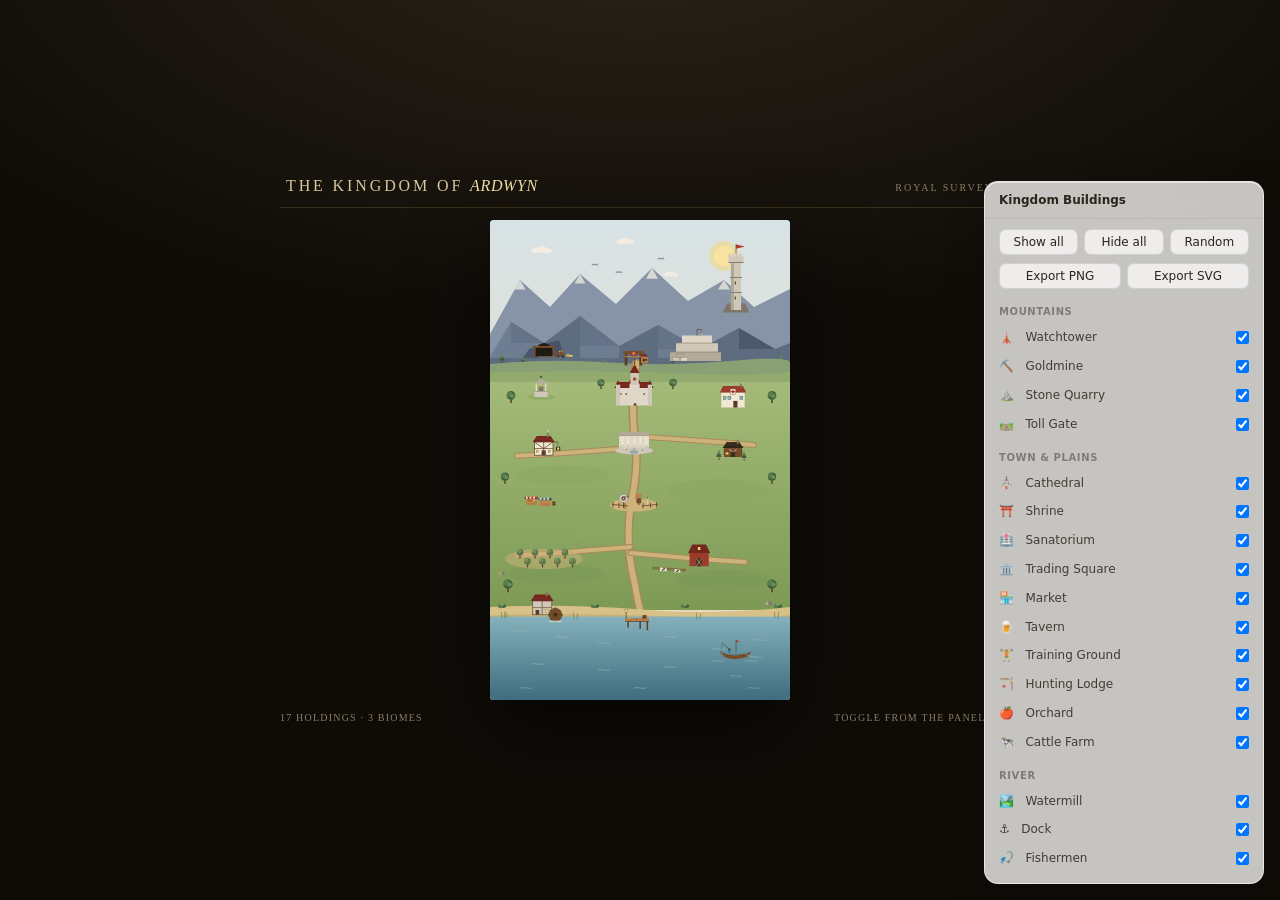
<file: kingom drawing/kingdom.html>
<!DOCTYPE html>
<html lang="en">
<head>
<meta charset="utf-8" />
<title>The Kingdom of Ardwyn</title>
<link rel="stylesheet" href="kingdom.css">
</head>
<body>
<div class="frame">
  <div class="titlebar">
    <h1>The Kingdom of <em>Ardwyn</em></h1>
    <span class="meta">Royal Survey</span>
  </div>
  <div class="stage">
<svg id="map" viewBox="0 0 1000 1600" preserveAspectRatio="xMidYMid slice" aria-label="Kingdom map vertical">
      <defs>
        <linearGradient id="sky" x1="0" y1="0" x2="0" y2="1">
          <stop offset="0" stop-color="#d8e3e6" />
          <stop offset="1" stop-color="#ecd9b8" />
        </linearGradient>
        <linearGradient id="riverGrad" x1="0" y1="0" x2="0" y2="1">
          <stop offset="0" stop-color="#84b1bb" />
          <stop offset="1" stop-color="#3f6c7e" />
        </linearGradient>
        <linearGradient id="grassGrad" x1="0" y1="0" x2="0" y2="1">
          <stop offset="0" stop-color="#a4ba78" />
          <stop offset="1" stop-color="#7d9a55" />
        </linearGradient>

        <symbol id="pine" overflow="visible">
          <rect x="-2.5" y="-4" width="5" height="12" fill="#5a3d24" />
          <polygon points="0,-44 -14,-8 14,-8" fill="#3f5e3a" />
          <polygon points="0,-44 -10,-22 10,-22" fill="#577d4f" />
          <polygon points="0,-44 -5,-30 5,-30" fill="#7a9c63" />
        </symbol>
        <symbol id="tree" overflow="visible">
          <rect x="-3" y="-2" width="6" height="14" fill="#5a3d24" />
          <circle cx="0" cy="-18" r="17" fill="#3f5e3a" />
          <circle cx="-5" cy="-22" r="11" fill="#577d4f" />
          <circle cx="6" cy="-16" r="8" fill="#7a9c63" opacity=".7" />
        </symbol>
        <symbol id="bush" overflow="visible">
          <ellipse cx="-5" cy="-3" rx="9" ry="7" fill="#577d4f" />
          <ellipse cx="6" cy="-3" rx="8" ry="6" fill="#3f5e3a" />
          <ellipse cx="0" cy="-8" rx="7" ry="5" fill="#7a9c63" />
        </symbol>
        <symbol id="rock" overflow="visible">
          <polygon points="-12,3 -8,-7 0,-10 8,-7 12,3" fill="#7e7768" />
          <polygon points="-12,3 -8,-7 -2,-9 -2,3" fill="#b3aa9a" />
        </symbol>
        <symbol id="cloud" overflow="visible">
          <ellipse cx="0" cy="0" rx="30" ry="9" fill="#f5ede0" opacity=".9" />
          <ellipse cx="-16" cy="3" rx="18" ry="8" fill="#f5ede0" opacity=".9" />
          <ellipse cx="18" cy="3" rx="20" ry="9" fill="#f5ede0" opacity=".9" />
          <ellipse cx="2" cy="-7" rx="14" ry="6" fill="#f5ede0" opacity=".9" />
        </symbol>
        <symbol id="apple" overflow="visible">
          <rect x="-2" y="-2" width="4" height="10" fill="#5a3d24" />
          <circle cx="0" cy="-12" r="11" fill="#577d4f" />
          <circle cx="-3" cy="-16" r="6" fill="#7a9c63" />
          <circle cx="-5" cy="-10" r="1.6" fill="#b03a2e" />
          <circle cx="4" cy="-13" r="1.6" fill="#b03a2e" />
          <circle cx="2" cy="-8" r="1.6" fill="#b03a2e" />
          <circle cx="-2" cy="-15" r="1.6" fill="#b03a2e" />
        </symbol>
        <symbol id="cow" overflow="visible">
          <ellipse cx="0" cy="0" rx="14" ry="7" fill="#f5ede0" />
          <rect x="-13" y="0" width="3" height="8" fill="#f5ede0" />
          <rect x="10" y="0" width="3" height="8" fill="#f5ede0" />
          <ellipse cx="-10" cy="-5" rx="5" ry="4" fill="#f5ede0" />
          <ellipse cx="3" cy="-2" rx="5" ry="3" fill="#3a2e1a" />
          <ellipse cx="-3" cy="2" rx="4" ry="3" fill="#3a2e1a" />
          <circle cx="-12" cy="-5" r="1" fill="#3a2e1a" />
        </symbol>
        <symbol id="wave" overflow="visible">
          <path d="M-20 0 Q-10 -3 0 0 T20 0" stroke="#a3c5cd" stroke-width="2" fill="none" opacity=".7" stroke-linecap="round"/>
        </symbol>
      </defs>

      <!-- ════════════ SKY ════════════ -->
      <rect width="1000" height="1600" fill="url(#sky)" />

      <!-- Sun -->
      <circle cx="780" cy="120" r="50" fill="#f4d77a" opacity=".55" />
      <circle cx="780" cy="120" r="34" fill="#f8e3a0" />

      <!-- Clouds -->
      <use href="#cloud" x="170" y="100" />
      <use href="#cloud" x="450" y="70" transform="scale(.85)" style="transform-origin:450px 70px" />
      <use href="#cloud" x="600" y="180" transform="scale(.7)" style="transform-origin:600px 180px" />

      <!-- Birds -->
      <g stroke="#3e4860" stroke-width="2.4" fill="none" stroke-linecap="round">
        <path d="M340 150 q5 -6 10 0 q5 -6 10 0" />
        <path d="M420 175 q5 -6 10 0 q5 -6 10 0" />
        <path d="M560 130 q5 -6 10 0 q5 -6 10 0" />
      </g>

      <!-- ════════════ FAR MOUNTAINS ════════════ -->
      <path d="M0 380 L100 200 L200 290 L300 180 L420 280 L540 160 L660 270 L780 200 L880 290 L1000 230 L1000 460 L0 460 Z"
            fill="#8794a8" />
      <g fill="#eaeae0" opacity=".8">
        <polygon points="100,200 82,232 118,232" />
        <polygon points="300,180 282,212 318,212" />
        <polygon points="540,160 520,196 560,196" />
        <polygon points="780,200 760,232 800,232" />
      </g>

      <!-- ════════════ NEAR MOUNTAINS ════════════ -->
      <path d="M0 460 L70 340 L180 410 L300 320 L430 420 L560 350 L700 430 L830 360 L950 430 L1000 410 L1000 510 L0 510 Z"
            fill="#5e6c80" />
      <g fill="#3e4860" opacity=".55">
        <polygon points="70,340 180,410 70,410" />
        <polygon points="300,320 430,420 300,420" />
        <polygon points="560,350 700,430 560,430" />
        <polygon points="830,360 950,430 830,430" />
      </g>
      <g fill="#7a8aa0" opacity=".55">
        <polygon points="70,340 180,410 180,460 -10,460" />
        <polygon points="300,320 430,420 430,460 300,460" />
        <polygon points="560,350 700,430 700,460 560,460" />
      </g>
      <g>
        <use href="#pine" x="40"  y="475" transform="scale(.7)" style="transform-origin:40px 475px" />
        <use href="#pine" x="110" y="480" transform="scale(.6)" style="transform-origin:110px 480px" />
        <use href="#pine" x="380" y="486" transform="scale(.55)" style="transform-origin:380px 486px" />
        <use href="#pine" x="610" y="478" transform="scale(.6)" style="transform-origin:610px 478px" />
        <use href="#pine" x="900" y="488" transform="scale(.55)" style="transform-origin:900px 488px" />
        <use href="#pine" x="970" y="478" transform="scale(.65)" style="transform-origin:970px 478px" />
      </g>

      <!-- ════════════ HILLS / FOOTHILLS ════════════ -->
      <path d="M0 480 Q200 462 400 475 T800 470 T1000 475 L1000 540 L0 540 Z" fill="#8aa074" />
      <path d="M0 510 Q300 498 600 510 T1000 506 L1000 560 L0 560 Z" fill="#94ae6c" opacity=".75"/>

      <!-- ════════════ GRASS PLAINS (large vertical band) ════════════ -->
      <rect x="0" y="540" width="1000" height="760" fill="url(#grassGrad)" />
      <!-- field patches scattered -->
      <ellipse cx="240" cy="850" rx="160" ry="32" fill="#8aa860" opacity=".5" />
      <ellipse cx="760" cy="900" rx="170" ry="36" fill="#8aa860" opacity=".5" />
      <ellipse cx="500" cy="1050" rx="220" ry="40" fill="#8aa860" opacity=".45" />
      <ellipse cx="220" cy="1180" rx="160" ry="32" fill="#7a9858" opacity=".5" />
      <ellipse cx="780" cy="1200" rx="160" ry="34" fill="#7a9858" opacity=".5" />

      <!-- ROADS — main S-curve from mountain pass down to riverbank -->
      <g>
        <path d="M488 478 Q470 580 480 700 Q500 820 470 940 Q450 1080 480 1200 Q495 1280 500 1300"
              fill="none" stroke="#a8895b" stroke-width="30" stroke-linecap="round" />
        <path d="M488 478 Q470 580 480 700 Q500 820 470 940 Q450 1080 480 1200 Q495 1280 500 1300"
              fill="none" stroke="#cdb27a" stroke-width="20" stroke-linecap="round" />
        <!-- right branch (mid plains) -->
        <path d="M477 720 Q620 730 760 740 Q830 745 880 750"
              fill="none" stroke="#a8895b" stroke-width="20" stroke-linecap="round" />
        <path d="M477 720 Q620 730 760 740 Q830 745 880 750"
              fill="none" stroke="#cdb27a" stroke-width="13" stroke-linecap="round" />
        <!-- left branch (mid plains) -->
        <path d="M477 760 Q330 770 200 780 Q140 783 90 786"
              fill="none" stroke="#a8895b" stroke-width="20" stroke-linecap="round" />
        <path d="M477 760 Q330 770 200 780 Q140 783 90 786"
              fill="none" stroke="#cdb27a" stroke-width="13" stroke-linecap="round" />
        <!-- right branch (lower plains) -->
        <path d="M468 1110 Q580 1120 700 1130 Q780 1135 850 1140"
              fill="none" stroke="#a8895b" stroke-width="20" stroke-linecap="round" />
        <path d="M468 1110 Q580 1120 700 1130 Q780 1135 850 1140"
              fill="none" stroke="#cdb27a" stroke-width="13" stroke-linecap="round" />
        <!-- left branch (lower plains) -->
        <path d="M468 1090 Q340 1100 220 1110 Q150 1115 90 1118"
              fill="none" stroke="#a8895b" stroke-width="20" stroke-linecap="round" />
        <path d="M468 1090 Q340 1100 220 1110 Q150 1115 90 1118"
              fill="none" stroke="#cdb27a" stroke-width="13" stroke-linecap="round" />
      </g>

      <!-- ════════════ RIVERBANK ════════════ -->
      <path d="M0 1290 Q250 1278 500 1298 T1000 1290 L1000 1330 L0 1330 Z" fill="#d8c089" />
      <path d="M0 1318 Q300 1308 600 1322 T1000 1316 L1000 1332 L0 1332 Z" fill="#c1a973" opacity=".7"/>

      <!-- ════════════ RIVER ════════════ -->
      <rect x="0" y="1322" width="1000" height="280" fill="url(#riverGrad)" />
      <g>
        <use href="#wave" x="100" y="1370" />
        <use href="#wave" x="240" y="1390" />
        <use href="#wave" x="380" y="1410" />
        <use href="#wave" x="600" y="1390" />
        <use href="#wave" x="760" y="1430" />
        <use href="#wave" x="900" y="1400" />
        <use href="#wave" x="160" y="1480" />
        <use href="#wave" x="380" y="1500" />
        <use href="#wave" x="600" y="1490" />
        <use href="#wave" x="820" y="1520" />
        <use href="#wave" x="120" y="1560" />
        <use href="#wave" x="500" y="1560" />
        <use href="#wave" x="880" y="1560" />
      </g>
      <!-- Reeds -->
      <g stroke="#5a7a3e" stroke-width="2" stroke-linecap="round" fill="none">
        <line x1="40" y1="1326" x2="38" y2="1308" />
        <line x1="48" y1="1326" x2="50" y2="1306" />
        <line x1="56" y1="1326" x2="54" y2="1310" />
        <line x1="280" y1="1330" x2="278" y2="1310" />
        <line x1="290" y1="1330" x2="292" y2="1313" />
        <line x1="690" y1="1330" x2="688" y2="1310" />
        <line x1="700" y1="1330" x2="702" y2="1313" />
        <line x1="950" y1="1326" x2="948" y2="1308" />
        <line x1="960" y1="1326" x2="962" y2="1308" />
      </g>

      <!-- Decorative trees, bushes, rocks scattered through plains -->
      <g>
        <use href="#tree" x="70"  y="600" transform="scale(.85)" style="transform-origin:70px 600px" />
        <use href="#tree" x="370" y="555" transform="scale(.7)" style="transform-origin:370px 555px" />
        <use href="#tree" x="610" y="555" transform="scale(.75)" style="transform-origin:610px 555px" />
        <use href="#tree" x="940" y="600" transform="scale(.85)" style="transform-origin:940px 600px" />
        <use href="#tree" x="50"  y="870" transform="scale(.8)" style="transform-origin:50px 870px" />
        <use href="#tree" x="940" y="870" transform="scale(.8)" style="transform-origin:940px 870px" />
        <use href="#tree" x="60"  y="1230" transform="scale(.9)" style="transform-origin:60px 1230px" />
        <use href="#tree" x="940" y="1230" transform="scale(.9)" style="transform-origin:940px 1230px" />
        <use href="#bush" x="40"  y="1290" />
        <use href="#bush" x="350" y="1290" />
        <use href="#bush" x="650" y="1290" />
        <use href="#bush" x="960" y="1290" />
        <use href="#rock" x="930" y="1280" />
        <use href="#rock" x="40"  y="1180" transform="scale(.8)" style="transform-origin:40px 1180px" />
      </g>

      <!-- ════════════════════════════════════════════ -->
      <!-- ════════════   BUILDINGS  ═════════════════ -->
      <!-- (Reusing the horizontal coords + translate.) -->
      <!-- ════════════════════════════════════════════ -->

      <!-- 1. WATCHTOWER (orig 1365,300 → new ~820,200) -->
      <g class="b" id="b-watchtower" transform="translate(-545,-100)">
        <polygon points="1335,378 1395,378 1410,408 1320,408" fill="#7e7768" />
        <rect x="1348" y="240" width="34" height="160" fill="#cfc8b8" />
        <rect x="1348" y="240" width="10" height="160" fill="#a39c8a" opacity=".7" />
        <rect x="1345" y="290" width="40" height="3" fill="#7e7768" />
        <rect x="1345" y="340" width="40" height="3" fill="#7e7768" />
        <rect x="1361" y="305" width="3" height="10" fill="#241f17" />
        <rect x="1361" y="355" width="3" height="10" fill="#241f17" />
        <rect x="1340" y="222" width="50" height="22" fill="#cfc8b8" />
        <g fill="#cfc8b8">
          <rect x="1340" y="212" width="8" height="14" />
          <rect x="1352" y="212" width="8" height="14" />
          <rect x="1364" y="212" width="8" height="14" />
          <rect x="1376" y="212" width="8" height="14" />
        </g>
        <rect x="1340" y="240" width="50" height="3" fill="#7e7768" />
        <line x1="1365" y1="212" x2="1365" y2="180" stroke="#3a2e1a" stroke-width="2" />
        <polygon points="1365,182 1395,188 1365,196" fill="#b03a2e" />
      </g>

      <!-- 2. GOLDMINE (orig 200,470 → new ~180,430) -->
      <g class="b" id="b-goldmine" transform="translate(-20,-40)">
        <polygon points="150,470 250,440 270,500 130,500" fill="#3e4860" opacity=".7" />
        <path d="M170 470 Q200 430 230 470 L230 495 L170 495 Z" fill="#1e1a12" />
        <rect x="166" y="465" width="6" height="32" fill="#7a4e2a" />
        <rect x="228" y="465" width="6" height="32" fill="#7a4e2a" />
        <rect x="162" y="460" width="76" height="6" fill="#7a4e2a" />
        <rect x="180" y="494" width="80" height="2" fill="#7e7768" />
        <rect x="180" y="498" width="80" height="2" fill="#7e7768" />
        <line x1="186" y1="492" x2="186" y2="500" stroke="#5a3d24" stroke-width="1.4" />
        <line x1="200" y1="492" x2="200" y2="500" stroke="#5a3d24" stroke-width="1.4" />
        <line x1="214" y1="492" x2="214" y2="500" stroke="#5a3d24" stroke-width="1.4" />
        <line x1="240" y1="492" x2="240" y2="500" stroke="#5a3d24" stroke-width="1.4" />
        <rect x="244" y="478" width="22" height="14" fill="#7a4e2a" />
        <rect x="244" y="478" width="22" height="3" fill="#5a3d24" />
        <circle cx="248" cy="494" r="3" fill="#241f17" />
        <circle cx="262" cy="494" r="3" fill="#241f17" />
        <circle cx="252" cy="478" r="2.5" fill="#d8b34a" />
        <circle cx="258" cy="476" r="2" fill="#f1d97a" />
        <circle cx="262" cy="479" r="1.8" fill="#d8b34a" />
        <polygon points="270,495 280,485 290,495" fill="#d8b34a" />
        <polygon points="282,495 290,488 298,495" fill="#f1d97a" />
      </g>

      <!-- 3. STONE QUARRY (orig 1090,450 → new ~680,420) -->
      <g class="b" id="b-quarry" transform="translate(-410,-30)">
        <polygon points="1010,470 1180,470 1180,500 1010,500" fill="#b3aa9a" />
        <polygon points="1030,440 1170,440 1170,470 1030,470" fill="#cfc8b8" />
        <polygon points="1050,415 1150,415 1150,440 1050,440" fill="#dfd8c8" />
        <line x1="1010" y1="470" x2="1180" y2="470" stroke="#7e7768" stroke-width="2" />
        <line x1="1030" y1="440" x2="1170" y2="440" stroke="#7e7768" stroke-width="2" />
        <rect x="1020" y="488" width="22" height="12" fill="#cfc8b8" stroke="#7e7768" />
        <rect x="1046" y="488" width="22" height="12" fill="#dfd8c8" stroke="#7e7768" />
        <rect x="1033" y="476" width="22" height="12" fill="#b3aa9a" stroke="#7e7768" />
        <line x1="1100" y1="415" x2="1100" y2="395" stroke="#5a3d24" stroke-width="2" />
        <line x1="1100" y1="395" x2="1115" y2="395" stroke="#5a3d24" stroke-width="2" />
        <line x1="1115" y1="395" x2="1115" y2="408" stroke="#3a2e1a" stroke-width="1" />
        <rect x="1112" y="408" width="6" height="6" fill="#cfc8b8" stroke="#7e7768" />
      </g>

      <!-- 4. TOLL GATE (orig 820,455 → new ~480,460) -->
      <g class="b" id="b-tollgate" transform="translate(-340,5)">
        <rect x="789" y="438" width="9" height="42" fill="#5a3d24" />
        <rect x="838" y="438" width="9" height="42" fill="#5a3d24" />
        <rect x="784" y="432" width="69" height="9" fill="#7a4e2a" />
        <rect x="789" y="448" width="58" height="4" fill="#b97e4a" />
        <path d="M810 432 L828 432 L828 446 Q819 452 810 446 Z" fill="#b03a2e" stroke="#3a2e1a" stroke-width="1" />
        <line x1="819" y1="434" x2="819" y2="448" stroke="#f1dfa6" stroke-width="1.4" />
        <line x1="813" y1="439" x2="825" y2="439" stroke="#f1dfa6" stroke-width="1.4" />
        <rect x="844" y="450" width="22" height="22" fill="#b97e4a" />
        <polygon points="842,450 868,450 855,440" fill="#74281d" />
        <rect x="850" y="458" width="6" height="8" fill="#241f17" />
        <rect x="858" y="458" width="6" height="6" fill="#74281d" />
      </g>

      <!-- 5. SHRINE (orig 270,576 → new ~170,580) -->
      <g class="b" id="b-shrine" transform="translate(-100,4)">
        <ellipse cx="270" cy="586" rx="46" ry="10" fill="#8aa860" opacity=".7" />
        <rect x="248" y="566" width="44" height="20" fill="#cfc8b8" />
        <rect x="248" y="566" width="44" height="3" fill="#a39c8a" />
        <rect x="252" y="540" width="5" height="26" fill="#dfd8c8" />
        <rect x="283" y="540" width="5" height="26" fill="#dfd8c8" />
        <polygon points="246,540 294,540 270,524" fill="#b3aa9a" />
        <rect x="262" y="552" width="16" height="14" fill="#7e7768" />
        <line x1="270" y1="552" x2="270" y2="546" stroke="#b97e4a" stroke-width="2" />
        <ellipse cx="270" cy="544" rx="2" ry="3" fill="#f4d77a" />
        <line x1="270" y1="524" x2="270" y2="514" stroke="#3a2e1a" stroke-width="2" />
        <line x1="266" y1="518" x2="274" y2="518" stroke="#3a2e1a" stroke-width="2" />
      </g>

      <!-- 6. CATHEDRAL (orig 490,560 → new ~480,580) -->
      <g class="b" id="b-cathedral" transform="translate(-10,20)">
        <rect x="430" y="540" width="120" height="58" fill="#dfd8c8" />
        <polygon points="424,540 556,540 540,520 440,520" fill="#74281d" />
        <line x1="430" y1="530" x2="550" y2="530" stroke="#9c3a2c" stroke-width="1" />
        <rect x="475" y="525" width="34" height="73" fill="#dfd8c8" />
        <polygon points="470,525 514,525 502,505 482,505" fill="#74281d" />
        <rect x="478" y="490" width="28" height="40" fill="#cfc8b8" />
        <polygon points="476,490 508,490 492,460" fill="#74281d" />
        <polygon points="492,460 488,455 496,455" fill="#74281d" />
        <line x1="492" y1="460" x2="492" y2="442" stroke="#3a2e1a" stroke-width="1.5" />
        <line x1="488" y1="446" x2="496" y2="446" stroke="#3a2e1a" stroke-width="1.5" />
        <circle cx="492" cy="510" r="6" fill="#74281d" />
        <circle cx="492" cy="510" r="6" fill="none" stroke="#f4d77a" stroke-width="1" />
        <line x1="486" y1="510" x2="498" y2="510" stroke="#f4d77a" stroke-width=".7" />
        <line x1="492" y1="504" x2="492" y2="516" stroke="#f4d77a" stroke-width=".7" />
        <g fill="#74281d">
          <path d="M442 562 q4 -10 8 0 z" />
          <path d="M460 562 q4 -10 8 0 z" />
          <path d="M520 562 q4 -10 8 0 z" />
          <path d="M538 562 q4 -10 8 0 z" />
        </g>
        <path d="M488 598 q4 -16 12 0 z" fill="#5a3d24" />
        <rect x="430" y="528" width="14" height="70" fill="#cfc8b8" />
        <polygon points="429,528 445,528 437,514" fill="#74281d" />
        <rect x="536" y="528" width="14" height="70" fill="#cfc8b8" />
        <polygon points="535,528 551,528 543,514" fill="#74281d" />
      </g>

      <!-- 7. SANATORIUM (orig 1257,565 → new ~810,600) -->
      <g class="b" id="b-sanatorium" transform="translate(-447,35)">
        <rect x="1218" y="540" width="78" height="50" fill="#f1e7d2" />
        <polygon points="1213,540 1301,540 1290,518 1224,518" fill="#9c3a2c" />
        <rect x="1280" y="510" width="6" height="14" fill="#7e7768" />
        <rect x="1248" y="528" width="18" height="18" fill="#f1e7d2" stroke="#3a2e1a" stroke-width="1" />
        <rect x="1254" y="532" width="6" height="10" fill="#b03a2e" />
        <rect x="1250" y="535" width="14" height="4" fill="#b03a2e" />
        <g fill="#84b1bb" stroke="#3a2e1a" stroke-width=".8">
          <rect x="1224" y="552" width="10" height="12" />
          <rect x="1240" y="552" width="10" height="12" />
          <rect x="1280" y="552" width="10" height="12" />
        </g>
        <rect x="1258" y="568" width="14" height="22" fill="#5a3d24" />
        <line x1="1265" y1="568" x2="1265" y2="590" stroke="#3a2e1a" stroke-width=".8" />
      </g>

      <!-- 8. TRAINING GROUND (orig 1430,700 → new ~480,950) -->
      <g class="b" id="b-training" transform="translate(-950,250)">
        <ellipse cx="1430" cy="700" rx="80" ry="22" fill="#cdb27a" />
        <g stroke="#5a3d24" stroke-width="2.5" fill="none">
          <line x1="1360" y1="708" x2="1360" y2="690" />
          <line x1="1380" y1="710" x2="1380" y2="692" />
          <line x1="1400" y1="712" x2="1400" y2="694" />
          <line x1="1460" y1="712" x2="1460" y2="694" />
          <line x1="1485" y1="710" x2="1485" y2="692" />
          <line x1="1505" y1="708" x2="1505" y2="690" />
          <line x1="1356" y1="698" x2="1410" y2="703" />
          <line x1="1456" y1="703" x2="1510" y2="698" />
        </g>
        <circle cx="1395" cy="678" r="14" fill="#f1e7d2" stroke="#3a2e1a" stroke-width="1" />
        <circle cx="1395" cy="678" r="10" fill="#84b1bb" />
        <circle cx="1395" cy="678" r="6" fill="#b03a2e" />
        <circle cx="1395" cy="678" r="2" fill="#f4d77a" />
        <line x1="1395" y1="692" x2="1395" y2="710" stroke="#5a3d24" stroke-width="3" />
        <line x1="1390" y1="676" x2="1410" y2="671" stroke="#3a2e1a" stroke-width="1.4" />
        <polygon points="1410,671 1413,668 1413,673" fill="#3a2e1a" />
        <rect x="1444" y="668" width="4" height="32" fill="#5a3d24" />
        <ellipse cx="1446" cy="670" rx="9" ry="8" fill="#b97e4a" />
        <rect x="1438" y="678" width="16" height="16" fill="#7a4e2a" />
        <line x1="1438" y1="685" x2="1454" y2="685" stroke="#3a2e1a" stroke-width=".8" />
        <line x1="1475" y1="700" x2="1475" y2="678" stroke="#cfc8b8" stroke-width="2.5" />
        <line x1="1469" y1="678" x2="1481" y2="678" stroke="#cfc8b8" stroke-width="2.5" />
        <polygon points="1473,678 1477,678 1475,672" fill="#5a3d24" />
      </g>

      <!-- 9. TRADING SQUARE (orig 660,610 → new ~480,760) -->
      <g class="b" id="b-trading" transform="translate(-180,150)">
        <ellipse cx="660" cy="618" rx="64" ry="14" fill="#cfc8b8" />
        <ellipse cx="660" cy="618" rx="64" ry="14" fill="none" stroke="#a39c8a" stroke-width="1"/>
        <rect x="610" y="568" width="100" height="40" fill="#dfd8c8" />
        <polygon points="606,568 714,568 706,556 614,556" fill="#b3aa9a" />
        <line x1="606" y1="568" x2="714" y2="568" stroke="#7e7768" stroke-width="1.2" />
        <g fill="#f1e7d2">
          <rect x="618" y="572" width="6" height="32" />
          <rect x="638" y="572" width="6" height="32" />
          <rect x="658" y="572" width="6" height="32" />
          <rect x="678" y="572" width="6" height="32" />
          <rect x="698" y="572" width="6" height="32" />
        </g>
        <g fill="#7e7768" opacity=".5">
          <rect x="618" y="601" width="6" height="3" />
          <rect x="638" y="601" width="6" height="3" />
          <rect x="658" y="601" width="6" height="3" />
          <rect x="678" y="601" width="6" height="3" />
          <rect x="698" y="601" width="6" height="3" />
        </g>
        <ellipse cx="660" cy="624" rx="14" ry="4" fill="#84b1bb" />
        <ellipse cx="660" cy="622" rx="14" ry="4" fill="none" stroke="#7e7768" stroke-width="1" />
        <rect x="658" y="616" width="4" height="6" fill="#a39c8a" />
        <circle cx="660" cy="614" r="3" fill="#a39c8a" />
        <circle cx="635" cy="616" r="2" fill="#b03a2e" />
        <circle cx="688" cy="617" r="2" fill="#3f6c7e" />
      </g>

      <!-- 10. MARKET (orig 1050,600 → new ~180,940) -->
      <g class="b" id="b-market" transform="translate(-870,340)">
        <rect x="990" y="588" width="36" height="22" fill="#b97e4a" />
        <rect x="986" y="582" width="44" height="8" fill="#b03a2e" />
        <rect x="990" y="582" width="6" height="8" fill="#f1e7d2" />
        <rect x="1002" y="582" width="6" height="8" fill="#f1e7d2" />
        <rect x="1014" y="582" width="6" height="8" fill="#f1e7d2" />
        <line x1="986" y1="588" x2="1030" y2="588" stroke="#3a2e1a" stroke-width="1" />
        <circle cx="1000" cy="595" r="2.5" fill="#b03a2e" />
        <circle cx="1008" cy="595" r="2.5" fill="#b03a2e" />
        <circle cx="1016" cy="595" r="2.5" fill="#f4d77a" />
        <rect x="1036" y="592" width="36" height="22" fill="#b97e4a" />
        <rect x="1032" y="586" width="44" height="8" fill="#3f6c7e" />
        <rect x="1036" y="586" width="6" height="8" fill="#f1e7d2" />
        <rect x="1048" y="586" width="6" height="8" fill="#f1e7d2" />
        <rect x="1060" y="586" width="6" height="8" fill="#f1e7d2" />
        <line x1="1032" y1="592" x2="1076" y2="592" stroke="#3a2e1a" stroke-width="1" />
        <ellipse cx="1046" cy="600" rx="3" ry="1.5" fill="#cdb27a" />
        <ellipse cx="1056" cy="600" rx="3" ry="1.5" fill="#cdb27a" />
        <ellipse cx="1066" cy="600" rx="3" ry="1.5" fill="#cdb27a" />
        <rect x="1078" y="598" width="10" height="14" fill="#7a4e2a" />
        <rect x="1078" y="601" width="10" height="2" fill="#3a2e1a" />
        <rect x="1078" y="608" width="10" height="2" fill="#3a2e1a" />
      </g>

      <!-- 11. TAVERN (orig 620,680 → new ~180,760) -->
      <g class="b" id="b-tavern" transform="translate(-440,80)">
        <rect x="588" y="660" width="62" height="44" fill="#f1e7d2" />
        <g stroke="#5a3d24" stroke-width="2.4" fill="none">
          <rect x="588" y="660" width="62" height="44" />
          <line x1="619" y1="660" x2="619" y2="704" />
          <line x1="588" y1="682" x2="650" y2="682" />
          <line x1="588" y1="660" x2="619" y2="682" />
          <line x1="650" y1="660" x2="619" y2="682" />
        </g>
        <polygon points="582,660 656,660 642,640 596,640" fill="#74281d" />
        <line x1="588" y1="650" x2="650" y2="650" stroke="#9c3a2c" stroke-width="1" />
        <rect x="630" y="630" width="6" height="14" fill="#7e7768" />
        <ellipse cx="633" cy="624" rx="4" ry="3" fill="#cfc8b8" opacity=".7" />
        <ellipse cx="636" cy="618" rx="3" ry="2.5" fill="#cfc8b8" opacity=".5" />
        <rect x="612" y="688" width="14" height="16" fill="#5a3d24" />
        <circle cx="623" cy="697" r="0.8" fill="#f4d77a" />
        <rect x="594" y="688" width="8" height="8" fill="#f4d77a" stroke="#5a3d24" stroke-width=".8" />
        <line x1="598" y1="688" x2="598" y2="696" stroke="#5a3d24" stroke-width=".5" />
        <line x1="594" y1="692" x2="602" y2="692" stroke="#5a3d24" stroke-width=".5" />
        <rect x="634" y="688" width="8" height="8" fill="#f4d77a" stroke="#5a3d24" stroke-width=".8" />
        <line x1="638" y1="688" x2="638" y2="696" stroke="#5a3d24" stroke-width=".5" />
        <line x1="634" y1="692" x2="642" y2="692" stroke="#5a3d24" stroke-width=".5" />
        <line x1="654" y1="660" x2="666" y2="660" stroke="#3a2e1a" stroke-width="1.8" />
        <line x1="666" y1="660" x2="666" y2="676" stroke="#3a2e1a" stroke-width="1.2" />
        <rect x="660" y="676" width="14" height="12" fill="#3a2e1a" />
        <rect x="664" y="679" width="6" height="7" fill="#f4d77a" />
        <rect x="670" y="681" width="2" height="3" fill="none" stroke="#f4d77a" stroke-width=".8" />
        <ellipse cx="667" cy="678" rx="3" ry=".8" fill="#f5ede0" />
      </g>

      <!-- 12. HUNTING LODGE (orig 1205,690 → new ~810,770) -->
      <g class="b" id="b-hunting" transform="translate(-395,80)">
        <use href="#pine" x="1158" y="715" transform="scale(.65)" style="transform-origin:1158px 715px" />
        <use href="#pine" x="1242" y="718" transform="scale(.6)" style="transform-origin:1242px 718px" />
        <rect x="1175" y="680" width="60" height="30" fill="#7a4e2a" />
        <g stroke="#5a3d24" stroke-width="1" fill="none">
          <line x1="1175" y1="687" x2="1235" y2="687" />
          <line x1="1175" y1="694" x2="1235" y2="694" />
          <line x1="1175" y1="701" x2="1235" y2="701" />
          <line x1="1175" y1="708" x2="1235" y2="708" />
        </g>
        <g fill="#5a3d24">
          <circle cx="1175" cy="687" r="2" />
          <circle cx="1175" cy="694" r="2" />
          <circle cx="1175" cy="701" r="2" />
          <circle cx="1235" cy="687" r="2" />
          <circle cx="1235" cy="694" r="2" />
          <circle cx="1235" cy="701" r="2" />
        </g>
        <polygon points="1170,680 1240,680 1226,660 1184,660" fill="#3a2e1a" />
        <polygon points="1170,680 1240,680 1226,672 1184,672" fill="#241f17" opacity=".5" />
        <rect x="1218" y="652" width="6" height="14" fill="#7e7768" />
        <rect x="1198" y="694" width="14" height="16" fill="#3a2e1a" />
        <g stroke="#f1e7d2" stroke-width="1.5" fill="none" stroke-linecap="round">
          <path d="M1202 692 q-3 -4 -6 -5 q-1 -2 -3 -2" />
          <path d="M1208 692 q3 -4 6 -5 q1 -2 3 -2" />
          <path d="M1199 689 q-1 -2 -3 -2" />
          <path d="M1211 689 q1 -2 3 -2" />
        </g>
        <rect x="1180" y="694" width="10" height="8" fill="#f4d77a" stroke="#3a2e1a" stroke-width=".8" />
      </g>

      <!-- 13. ORCHARD (orig 200,710 → new ~180,1130) -->
      <g class="b" id="b-orchard" transform="translate(-20,420)">
        <ellipse cx="200" cy="710" rx="130" ry="34" fill="#cdb27a" opacity=".5" />
        <use href="#apple" x="120" y="700" />
        <use href="#apple" x="170" y="700" />
        <use href="#apple" x="220" y="700" />
        <use href="#apple" x="270" y="700" />
        <use href="#apple" x="145" y="730" />
        <use href="#apple" x="195" y="730" />
        <use href="#apple" x="245" y="730" />
        <use href="#apple" x="295" y="730" />
      </g>

      <!-- 14. CATTLE FARM (orig 1010,720 → new ~700,1130) -->
      <g class="b" id="b-cattle" transform="translate(-310,410)">
        <g stroke="#7a4e2a" stroke-width="2.2" fill="none">
          <line x1="855" y1="755" x2="855" y2="745" />
          <line x1="880" y1="757" x2="880" y2="747" />
          <line x1="905" y1="759" x2="905" y2="749" />
          <line x1="930" y1="761" x2="930" y2="751" />
          <line x1="955" y1="763" x2="955" y2="753" />
          <line x1="855" y1="752" x2="965" y2="760" />
          <line x1="855" y1="748" x2="965" y2="755" />
        </g>
        <use href="#cow" x="888" y="755" transform="scale(.8)" style="transform-origin:888px 755px" />
        <use href="#cow" x="935" y="760" transform="scale(.7)" style="transform-origin:935px 760px" />
        <rect x="975" y="700" width="64" height="44" fill="#9c3a2c" />
        <polygon points="970,700 1044,700 1030,672 984,672" fill="#74281d" />
        <rect x="998" y="718" width="18" height="26" fill="#3a2e1a" />
        <line x1="1007" y1="718" x2="1007" y2="744" stroke="#7a4e2a" stroke-width="1" />
        <line x1="998" y1="718" x2="1016" y2="744" stroke="#f1e7d2" stroke-width="1.5" />
        <line x1="1016" y1="718" x2="998" y2="744" stroke="#f1e7d2" stroke-width="1.5" />
        <rect x="1003" y="680" width="8" height="10" fill="#f4d77a" />
      </g>

      <!-- 15. WATERMILL (orig 290,790 → new ~180,1290) -->
      <g class="b" id="b-watermill" transform="translate(-110,500)">
        <rect x="252" y="770" width="64" height="46" fill="#cfc8b8" />
        <g stroke="#5a3d24" stroke-width="2" fill="none">
          <rect x="252" y="770" width="64" height="46" />
          <line x1="284" y1="770" x2="284" y2="816" />
          <line x1="252" y1="792" x2="316" y2="792" />
        </g>
        <polygon points="246,770 322,770 308,748 260,748" fill="#74281d" />
        <line x1="252" y1="760" x2="316" y2="760" stroke="#9c3a2c" stroke-width=".8" />
        <rect x="296" y="740" width="6" height="14" fill="#7e7768" />
        <rect x="262" y="800" width="12" height="16" fill="#5a3d24" />
        <rect x="294" y="798" width="10" height="10" fill="#f4d77a" stroke="#5a3d24" stroke-width=".8" />
        <circle cx="328" cy="816" r="22" fill="#7a4e2a" />
        <circle cx="328" cy="816" r="22" fill="none" stroke="#3a2e1a" stroke-width="1.5" />
        <circle cx="328" cy="816" r="6" fill="#3a2e1a" />
        <g stroke="#3a2e1a" stroke-width="1.5">
          <line x1="328" y1="794" x2="328" y2="838" />
          <line x1="306" y1="816" x2="350" y2="816" />
          <line x1="312" y1="800" x2="344" y2="832" />
          <line x1="312" y1="832" x2="344" y2="800" />
        </g>
        <g fill="#5a3d24">
          <rect x="326" y="792" width="4" height="4" />
          <rect x="326" y="836" width="4" height="4" />
          <rect x="304" y="814" width="4" height="4" />
          <rect x="348" y="814" width="4" height="4" />
        </g>
        <ellipse cx="328" cy="838" rx="22" ry="3" fill="#f5ede0" opacity=".7" />
      </g>

      <!-- 16. DOCK (orig 820,825 → new ~490,1330) -->
      <g class="b" id="b-dock" transform="translate(-330,505)">
        <rect x="780" y="822" width="80" height="10" fill="#b97e4a" />
        <rect x="780" y="832" width="80" height="3" fill="#5a3d24" opacity=".7" />
        <line x1="800" y1="822" x2="800" y2="832" stroke="#5a3d24" stroke-width="1" />
        <line x1="820" y1="822" x2="820" y2="832" stroke="#5a3d24" stroke-width="1" />
        <line x1="840" y1="822" x2="840" y2="832" stroke="#5a3d24" stroke-width="1" />
        <rect x="788" y="832" width="5" height="22" fill="#5a3d24" />
        <rect x="828" y="832" width="5" height="26" fill="#5a3d24" />
        <rect x="852" y="832" width="5" height="30" fill="#5a3d24" />
        <ellipse cx="797" cy="822" rx="6" ry="2" fill="#cdb27a" />
        <ellipse cx="797" cy="820" rx="5" ry="1.5" fill="#a8895b" />
        <rect x="838" y="812" width="14" height="12" fill="#7a4e2a" />
        <line x1="838" y1="818" x2="852" y2="818" stroke="#3a2e1a" stroke-width=".8" />
        <line x1="845" y1="812" x2="845" y2="824" stroke="#3a2e1a" stroke-width=".8" />
        <line x1="784" y1="822" x2="784" y2="800" stroke="#3a2e1a" stroke-width="2" />
        <rect x="780" y="794" width="8" height="8" fill="#f4d77a" stroke="#3a2e1a" stroke-width=".8" />
      </g>

      <!-- 17. FISHERMEN (orig 1290,910 → new ~820,1450) -->
      <g class="b" id="b-fishermen" transform="translate(-470,540)">
        <path d="M1240 900 Q1280 925 1340 900 L1330 916 Q1280 932 1250 916 Z" fill="#7a4e2a" />
        <path d="M1240 900 Q1280 925 1340 900" fill="none" stroke="#5a3d24" stroke-width="1.5" />
        <line x1="1255" y1="908" x2="1325" y2="908" stroke="#5a3d24" stroke-width="1" />
        <line x1="1290" y1="900" x2="1290" y2="858" stroke="#5a3d24" stroke-width="2" />
        <polygon points="1290,860 1303,864 1290,868" fill="#b03a2e" />
        <circle cx="1268" cy="892" r="3.5" fill="#3a2e1a" />
        <rect x="1265" y="894" width="6" height="9" fill="#3f6c7e" />
        <line x1="1270" y1="893" x2="1244" y2="870" stroke="#3a2e1a" stroke-width="1.4" />
        <line x1="1244" y1="870" x2="1238" y2="906" stroke="#3a2e1a" stroke-width=".8" />
        <circle cx="1238" cy="906" r="1.6" fill="#b03a2e" />
        <path d="M1320 906 Q1340 920 1360 916 Q1370 922 1380 918"
              stroke="#f5ede0" stroke-width="1" fill="none" opacity=".7" />
        <g stroke="#f5ede0" stroke-width=".7" fill="none" opacity=".6">
          <line x1="1325" y1="909" x2="1330" y2="918" />
          <line x1="1340" y1="912" x2="1346" y2="920" />
          <line x1="1356" y1="916" x2="1362" y2="922" />
        </g>
        <use href="#wave" x="1230" y="930" />
        <use href="#wave" x="1340" y="930" />
      </g>
    </svg>
  </div>
  <div class="legend">
    <span>17 holdings · 3 biomes</span>
    <span>Toggle from the panel →</span>
  </div>
</div>

<aside id="panel" class="panel"></aside>

<script src="kingdom.js"></script>
</body>
</html>
</file>
<file: kingom drawing/kingdom.css>
/* ─── Page chrome ─────────────────────────────────────────── */
* , *::before, *::after { box-sizing: border-box; }
body {
  margin: 0;
  background:
    radial-gradient(1200px 600px at 50% -10%, #2b2418 0%, #0f0c08 70%),
    #0f0c08;
  color: #efe3c8;
  font-family: 'Iowan Old Style', 'Palatino Linotype', Palatino, Georgia, serif;
  min-height: 100vh;
  display: flex;
  align-items: center;
  justify-content: center;
  padding: 24px;
}
.frame { width: 100%; max-width: 720px; display: flex; flex-direction: column; }
.titlebar {
  display: flex; align-items: baseline; justify-content: space-between;
  padding: 0 6px 12px 6px;
  border-bottom: .5px solid #3a2e1a;
  margin-bottom: 12px;
}
.titlebar h1 {
  margin: 0; font-weight: 500; font-size: 16px;
  letter-spacing: .18em; text-transform: uppercase; color: #d8c79a;
}
.titlebar h1 em { font-style: italic; color: #f1dfa6; letter-spacing: .04em; }
.titlebar .meta {
  font-size: 10px; letter-spacing: .2em; color: #8a7e62; text-transform: uppercase;
}
.stage {
  aspect-ratio: 1000 / 1600;
  max-height: calc(100vh - 120px);
  width: auto; margin: 0 auto;
  background: #efe3c8; border-radius: 4px;
  box-shadow: 0 30px 80px rgba(0,0,0,.55), 0 2px 0 rgba(0,0,0,.4) inset;
  overflow: hidden; position: relative;
}
.stage svg { width: 100%; height: 100%; display: block; }

/* ─── Building visibility ─────────────────────────────────── */
/* Each building <g> has class "b" and id "b-<name>".
   Adding "b-off" hides it; removing it shows it. JS toggles this class. */
.b { transition: opacity .45s ease; transform-origin: center bottom; }
.b-off { opacity: 0; pointer-events: none; }

/* ─── Toggle panel ────────────────────────────────────────── */
.panel {
  position: fixed; right: 16px; bottom: 16px; width: 280px;
  max-height: calc(100vh - 32px);
  display: flex; flex-direction: column;
  background: rgba(250,249,247,.78); color: #29261b;
  -webkit-backdrop-filter: blur(24px) saturate(160%);
  backdrop-filter: blur(24px) saturate(160%);
  border: .5px solid rgba(255,255,255,.6);
  border-radius: 14px;
  box-shadow: 0 12px 40px rgba(0,0,0,.18), inset 0 1px 0 rgba(255,255,255,.5);
  font: 12px/1.4 ui-sans-serif, system-ui, -apple-system, sans-serif;
  overflow: hidden;
}
.panel header {
  padding: 10px 14px; font-weight: 600; font-size: 12px;
  border-bottom: .5px solid rgba(0,0,0,.06);
}
.panel .body {
  padding: 10px 14px 14px;
  display: flex; flex-direction: column; gap: 8px;
  overflow-y: auto; min-height: 0;
}
.panel .row { display: flex; gap: 6px; flex-wrap: wrap; }
.panel button {
  flex: 1; appearance: none; border: .5px solid rgba(0,0,0,.12);
  background: rgba(255,255,255,.7); color: #29261b;
  height: 26px; border-radius: 7px; font: inherit; cursor: pointer;
  padding: 0 8px;
}
.panel button:hover { background: rgba(255,255,255,.95); }
.panel .sect {
  font-size: 10px; font-weight: 600; letter-spacing: .06em;
  text-transform: uppercase; color: rgba(41,38,27,.45);
  padding-top: 8px;
}
.panel label.toggle {
  display: flex; align-items: center; justify-content: space-between;
  cursor: pointer; padding: 2px 0;
}
.panel label.toggle input { margin: 0; cursor: pointer; }
.panel label.toggle span.lbl { color: rgba(41,38,27,.85); }
.legend {
  margin-top: 12px; display: flex; justify-content: space-between;
  font-size: 10px; color: #8a7e62; letter-spacing: .12em; text-transform: uppercase;
}
</file>
